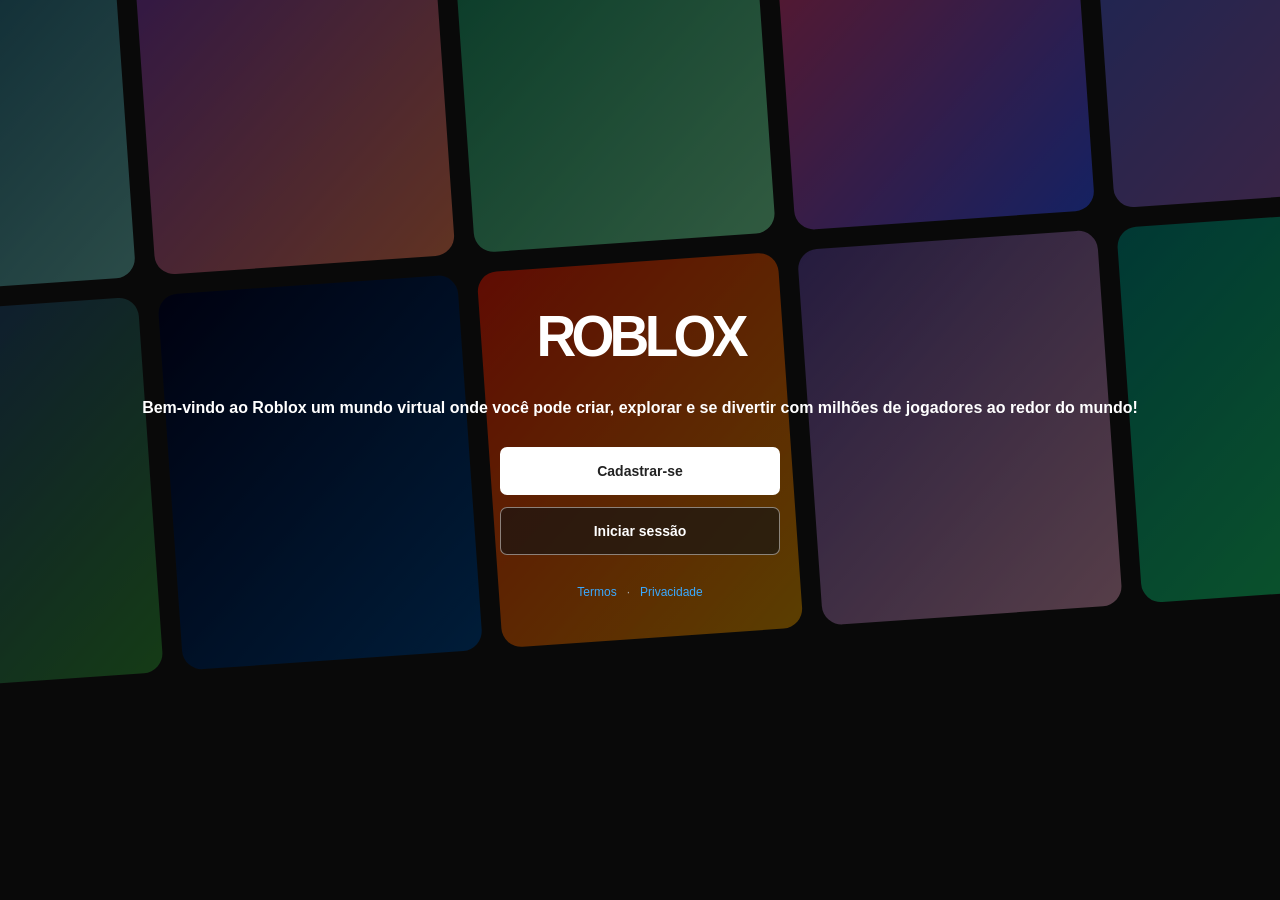
<file: index.html>
<!DOCTYPE html>
<html lang="pt-BR">
<head>
  <meta charset="UTF-8">
  <meta name="viewport" content="width=device-width, initial-scale=1.0">
  <title>Roblox - Início</title>
  <link rel="stylesheet" href="style.css">
</head>

<body class="home-page">

  <div class="background-grid">
    <div class="card card1"></div>
    <div class="card card2"></div>
    <div class="card card3"></div>
    <div class="card card4"></div>
    <div class="card card5"></div>
    <div class="card card6"></div>
    <div class="card card7"></div>
    <div class="card card8"></div>
    <div class="card card9"></div>
    <div class="card card10"></div>
  </div>

  <div class="overlay"></div>

  <main class="home-content">

    <div class="logo">
      ROBLOX
    </div>
    <h4>Bem-vindo ao Roblox um mundo virtual onde você pode criar, explorar e se divertir com milhões de jogadores ao redor do mundo!
    </h4>
    <div class="buttons">
      <a href="cadastro.html" class="btn signup">
        Cadastrar-se
      </a>

      <a href="#" class="btn login">
        Iniciar sessão
      </a>
    </div>

    <div class="links">
      <a href="#">Termos</a>
      <span>·</span>
      <a href="#">Privacidade</a>
    </div>

  </main>

</body>
</html>
</file>
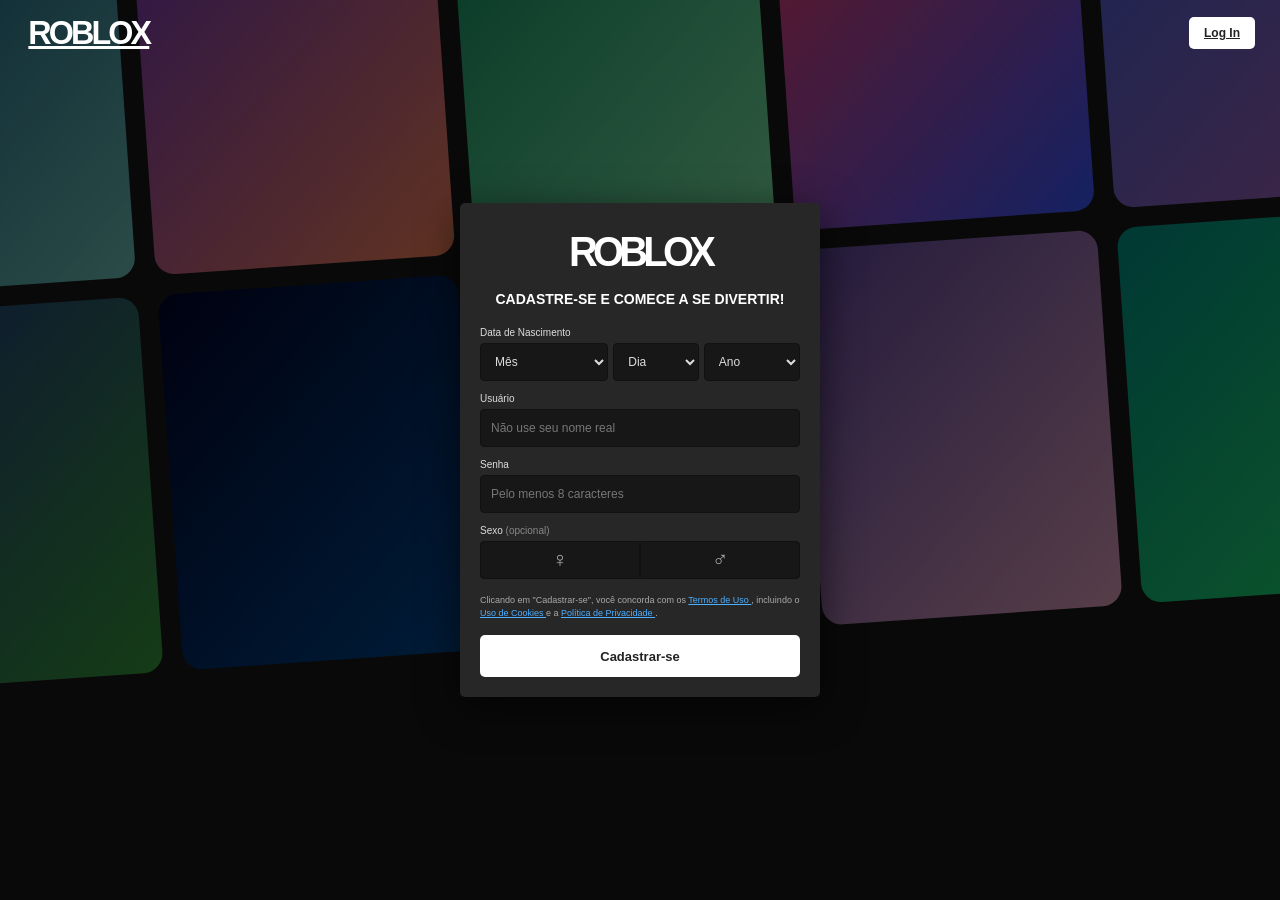
<file: login.html>
<!DOCTYPE html>
<html lang="pt-BR">

<head>
  <meta charset="UTF-8">

  <meta
    name="viewport"
    content="width=device-width, initial-scale=1.0"
  >

  <title>Roblox - Cadastro</title>

  <link rel="stylesheet" href="style.css">
</head>


<body class="signup-page">


  <!-- =================================
       FUNDO
  ================================== -->

  <div class="background-grid">

    <div class="card card1"></div>
    <div class="card card2"></div>
    <div class="card card3"></div>
    <div class="card card4"></div>
    <div class="card card5"></div>
    <div class="card card6"></div>
    <div class="card card7"></div>
    <div class="card card8"></div>
    <div class="card card9"></div>
    <div class="card card10"></div>

  </div>


  <div class="overlay"></div>



  <!-- =================================
       CABEÇALHO
  ================================== -->

  <header class="top-header">

    <a
      href="index.html"
      class="logo small"
    >
      ROBLOX
    </a>


    <a
      href="login.html"
      class="header-login"
    >
      Log In
    </a>

  </header>



  <!-- =================================
       ÁREA DO CADASTRO
  ================================== -->

  <main class="signup-container">


    <div class="signup-box">


      <!-- LOGO -->

      <div class="logo form-logo">
        ROBLOX
      </div>


      <!-- TÍTULO -->

      <h1>
        CADASTRE-SE E COMECE A SE DIVERTIR!
      </h1>



      <!-- =================================
           FORMULÁRIO
      ================================== -->

      <form id="signupForm">


        <!-- =================================
             DATA DE NASCIMENTO
        ================================== -->

        <label for="month">
          Data de Nascimento
        </label>


        <div class="birthday">


          <!-- MÊS -->

          <select
            id="month"
            name="mes"
            required
          >

            <option value="">
              Mês
            </option>

            <option value="Jan">
              Jan
            </option>

            <option value="Fev">
              Fev
            </option>

            <option value="Mar">
              Mar
            </option>

            <option value="Abr">
              Abr
            </option>

            <option value="Mai">
              Mai
            </option>

            <option value="Jun">
              Jun
            </option>

            <option value="Jul">
              Jul
            </option>

            <option value="Ago">
              Ago
            </option>

            <option value="Set">
              Set
            </option>

            <option value="Out">
              Out
            </option>

            <option value="Nov">
              Nov
            </option>

            <option value="Dez">
              Dez
            </option>

          </select>



          <!-- DIA -->

          <select
            id="day"
            name="dia"
            required
          >

            <option value="">
              Dia
            </option>

            <option value="1">1</option>
            <option value="2">2</option>
            <option value="3">3</option>
            <option value="4">4</option>
            <option value="5">5</option>
            <option value="6">6</option>
            <option value="7">7</option>
            <option value="8">8</option>
            <option value="9">9</option>
            <option value="10">10</option>
            <option value="11">11</option>
            <option value="12">12</option>
            <option value="13">13</option>
            <option value="14">14</option>
            <option value="15">15</option>
            <option value="16">16</option>
            <option value="17">17</option>
            <option value="18">18</option>
            <option value="19">19</option>
            <option value="20">20</option>
            <option value="21">21</option>
            <option value="22">22</option>
            <option value="23">23</option>
            <option value="24">24</option>
            <option value="25">25</option>
            <option value="26">26</option>
            <option value="27">27</option>
            <option value="28">28</option>
            <option value="29">29</option>
            <option value="30">30</option>
            <option value="31">31</option>

          </select>



          <!-- ANO -->

          <select
            id="year"
            name="ano"
            required
          >

            <option value="">
              Ano
            </option>

            <option value="2026">2026</option>
            <option value="2025">2025</option>
            <option value="2024">2024</option>
            <option value="2023">2023</option>
            <option value="2022">2022</option>
            <option value="2021">2021</option>
            <option value="2020">2020</option>

          </select>

        </div>



        <!-- =================================
             USUÁRIO
        ================================== -->

        <label for="username">
          Usuário
        </label>


        <input
          id="username"
          name="username"
          type="text"
          placeholder="Não use seu nome real"
          minlength="3"
          maxlength="20"
          autocomplete="username"
          required
        >



        <!-- =================================
             SENHA
        ================================== -->

        <label for="password">
          Senha
        </label>


        <input
          id="password"
          name="password"
          type="password"
          placeholder="Pelo menos 8 caracteres"
          minlength="8"
          autocomplete="new-password"
          required
        >



        <!-- =================================
             SEXO
        ================================== -->

        <label>
          Sexo
          <span>
            (opcional)
          </span>
        </label>


        <div class="gender">


          <!-- FEMININO -->

          <button
            type="button"
            class="gender-button"
            data-gender="Feminino"
            aria-label="Selecionar feminino"
          >
            ♀
          </button>


          <!-- MASCULINO -->

          <button
            type="button"
            class="gender-button"
            data-gender="Masculino"
            aria-label="Selecionar masculino"
          >
            ♂
          </button>

        </div>


        <!--
          Guarda a opção escolhida.
          O JavaScript altera esse valor.
        -->

        <input
          type="hidden"
          id="gender"
          name="gender"
          value=""
        >



        <!-- =================================
             MENSAGEM DO JAVASCRIPT
        ================================== -->

        <div
          id="message"
          class="form-message"
        ></div>



        <!-- =================================
             TERMOS
        ================================== -->

        <p class="terms-text">

          Clicando em "Cadastrar-se",
          você concorda com os

          <a href="#">
            Termos de Uso
          </a>,

          incluindo o

          <a href="#">
            Uso de Cookies
          </a>

          e a

          <a href="#">
            Política de Privacidade
          </a>.

        </p>



        <!-- =================================
             BOTÃO CADASTRAR
        ================================== -->

        <button
          type="submit"
          class="submit"
        >
          Cadastrar-se
        </button>


      </form>

    </div>

  </main>



  <!-- =================================
       JAVASCRIPT
  ================================== -->

  <script src="script.js"></script>


</body>

</html>
</file>
<file: style.css>
* {
  box-sizing: border-box;
  margin: 0;
  padding: 0;
}

html,
body {
  width: 100%;
  height: 100%;
}

body {
  font-family: Arial, Helvetica, sans-serif;
  background: #111;
  color: white;
  overflow: hidden;
}

.background-grid {
  position: fixed;
  inset: -80px;
  display: grid;
  grid-template-columns: repeat(5, 1fr);
  grid-template-rows: repeat(3, 1fr);
  gap: 18px;
  transform: rotate(-4deg) scale(1.1);
  background: #111;
}

.card {
  border-radius: 18px;
  min-height: 220px;
  background-size: cover;
  background-position: center;
  filter: brightness(.65) saturate(1.15);
}

.card1 {
  background:
    linear-gradient(135deg, #13547a, #80d0c7);
}

.card2 {
  background:
    linear-gradient(135deg, #743bba, #ff9068);
}

.card3 {
  background:
    linear-gradient(135deg, #1d976c, #93f9b9);
}

.card4 {
  background:
    linear-gradient(135deg, #fc466b, #3f5efb);
}

.card5 {
  background:
    linear-gradient(135deg, #4568dc, #b06ab3);
}

.card6 {
  background:
    linear-gradient(135deg, #283c86, #45a247);
}

.card7 {
  background:
    linear-gradient(135deg, #000428, #004e92);
}

.card8 {
  background:
    linear-gradient(135deg, #f12711, #f5af19);
}

.card9 {
  background:
    linear-gradient(135deg, #654ea3, #eaafc8);
}

.card10 {
  background:
    linear-gradient(135deg, #11998e, #38ef7d);
}

.overlay {
  position: fixed;
  inset: 0;
  background: rgba(0, 0, 0, .45);
  z-index: 2;
}

.logo {
  font-family: Arial Black, Arial, sans-serif;
  font-weight: 900;
  font-size: 58px;
  letter-spacing: -5px;
  color: #fff;
  text-align: center;
  transform: scaleX(.95);
}

.logo.small {
  font-size: 34px;
  letter-spacing: -3px;
}

.home-content {
  position: relative;
  z-index: 5;

  width: 100%;
  height: 100%;

  display: flex;
  flex-direction: column;
  align-items: center;
  justify-content: center;

  gap: 30px;
}

.buttons {
  width: 280px;
  display: flex;
  flex-direction: column;
  gap: 12px;
}

.btn {
  width: 100%;
  height: 48px;

  border-radius: 7px;

  display: flex;
  justify-content: center;
  align-items: center;

  text-decoration: none;
  font-size: 14px;
  font-weight: 600;

  transition: .15s;
}

.btn:hover {
  transform: scale(1.02);
}

.signup {
  color: #222;
  background: white;
}

.login {
  color: white;
  background: rgba(20, 20, 20, .65);
  border: 1px solid rgba(255,255,255,.45);
}

.links {
  display: flex;
  gap: 10px;
  font-size: 12px;
}

.links a {
  color: #3aa9ff;
  text-decoration: none;
}

.links span {
  color: #aaa;
}

.top-header {
  position: fixed;
  z-index: 10;

  top: 0;
  left: 0;

  width: 100%;
  height: 65px;

  display: flex;
  align-items: center;
  justify-content: space-between;

  padding: 0 25px;
}

.header-login {
  border: none;
  background: white;
  color: #222;

  padding: 9px 15px;
  border-radius: 5px;

  font-size: 12px;
  font-weight: bold;

  cursor: pointer;
}


.signup-container {
  position: relative;
  z-index: 5;

  width: 100%;
  height: 100%;

  display: flex;
  justify-content: center;
  align-items: center;
}

.signup-box {
  width: 360px;

  background: #272727;

  border-radius: 5px;

  padding: 25px 20px 20px;

  box-shadow:
    0 10px 40px rgba(0,0,0,.6);
}

.form-logo {
  font-size: 42px;
  margin-bottom: 15px;
}

.signup-box h1 {
  text-align: center;

  font-size: 14px;
  font-weight: bold;

  margin-bottom: 20px;
}

.signup-box form {
  width: 100%;
}

.signup-box label {
  display: block;

  font-size: 10px;
  color: #ddd;

  margin: 12px 0 5px;
}

.signup-box label span {
  color: #888;
}


input,
select {
  width: 100%;
  height: 38px;

  border: 1px solid #111;
  border-radius: 4px;

  background: #171717;
  color: #ddd;

  padding: 0 10px;

  outline: none;

  font-size: 12px;
}

input:focus,
select:focus {
  border-color: #777;
}

input::placeholder {
  color: #777;
}

.birthday {
  display: grid;
  grid-template-columns: 1.2fr .8fr .9fr;
  gap: 5px;
}


.gender {
  display: grid;
  grid-template-columns: 1fr 1fr;

  height: 38px;
}

.gender button {
  border: 1px solid #111;

  background: #171717;
  color: #aaa;

  font-size: 22px;

  cursor: pointer;

  transition: 0.15s;
}

.gender button:hover {
  background: #252525;
  color: white;
}

.gender button.selected {
  background: #3aa9ff;
  color: white;
  border-color: #3aa9ff;
}

.gender button:first-child {
  border-radius: 4px 0 0 4px;
}

.gender button:last-child {
  border-radius: 0 4px 4px 0;
}


.gender button:first-child {
  border-radius: 4px 0 0 4px;
}

.gender button:last-child {
  border-radius: 0 4px 4px 0;
}

.terms-text {
  margin-top: 15px;

  font-size: 9px;
  line-height: 13px;

  color: #aaa;
}

.terms-text a {
  color: #4dafff;
}

.submit {
  width: 100%;
  height: 42px;

  margin-top: 15px;

  border: none;
  border-radius: 5px;

  background: white;
  color: #222;

  font-weight: bold;
  font-size: 13px;

  cursor: pointer;
}

.submit:hover {
  background: #eee;
}

@media (max-width: 600px) {

  .background-grid {
    grid-template-columns: repeat(3, 1fr);
    gap: 10px;
    inset: -50px;
  }

  .card {
    min-height: 180px;
    border-radius: 12px;
  }

  .logo {
    font-size: 45px;
  }

  .buttons {
    width: 280px;
  }

  .signup-box {
    width: calc(100% - 30px);
    max-width: 360px;
  }

  .top-header {
    padding: 0 15px;
  }

  .logo.small {
    font-size: 27px;
  }
}
</file>
